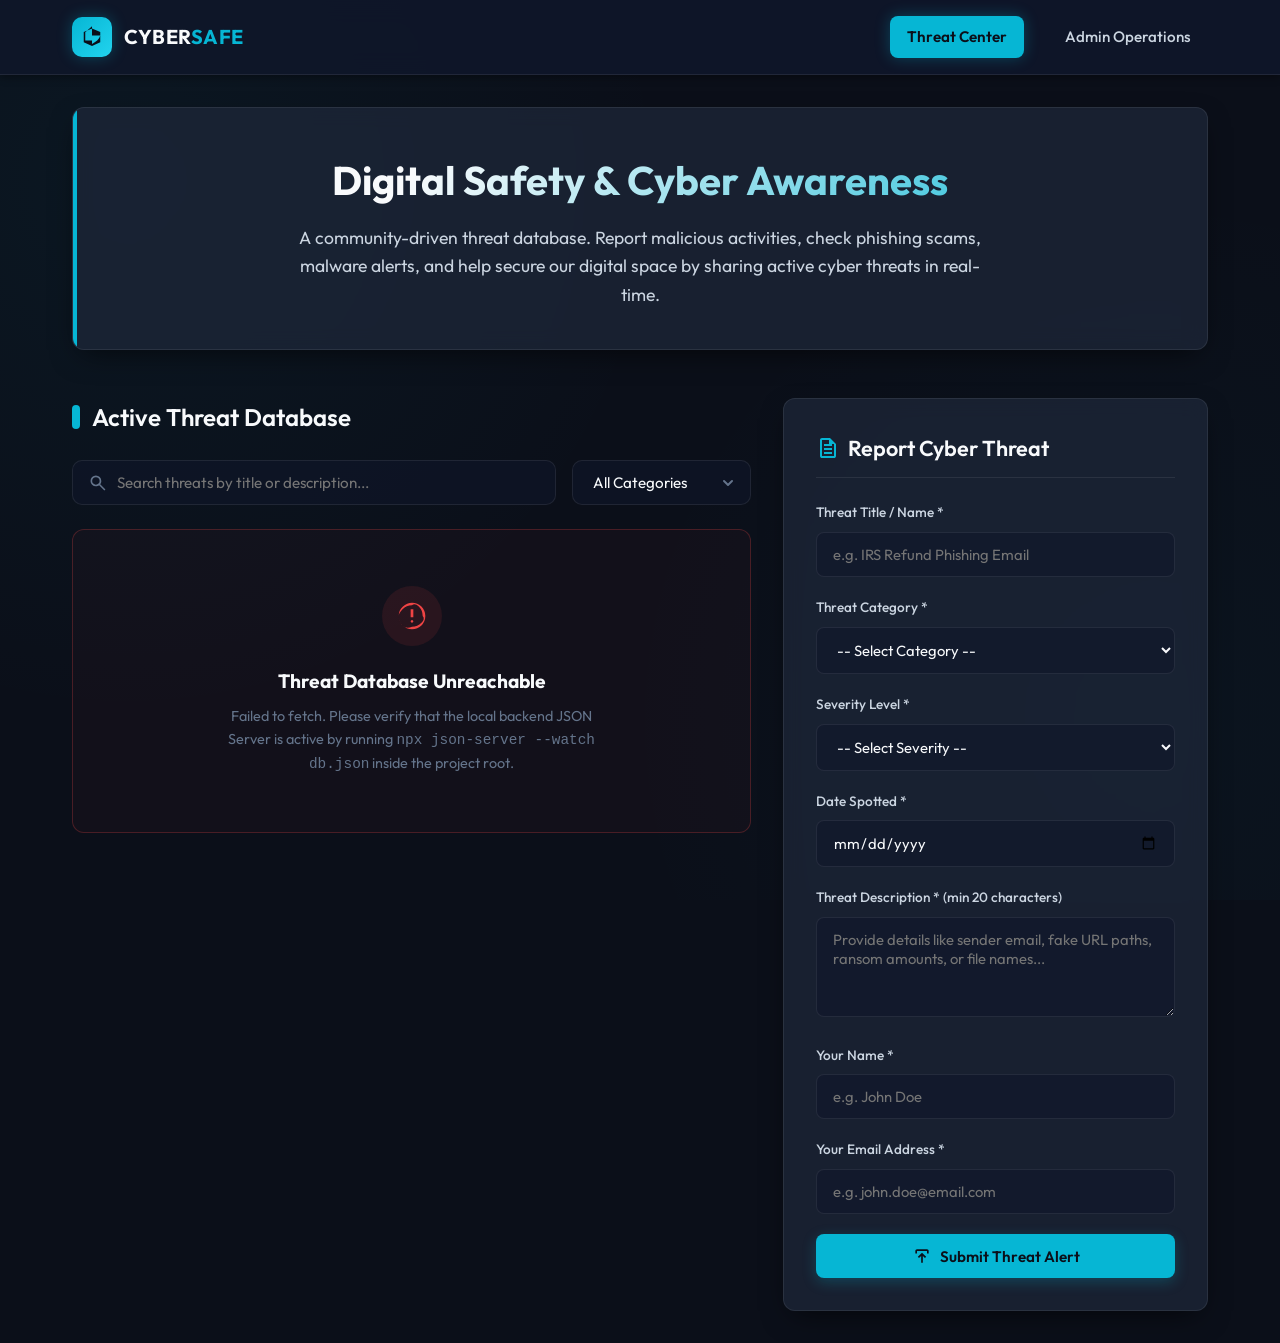
<file: index.html>
<!DOCTYPE html>
<html lang="en">
<head>
  <meta charset="UTF-8">
  <meta name="viewport" content="width=device-width, initial-scale=1.0">
  <title>CyberSafe | Digital Safety & Cyber Awareness Portal</title>
  <link rel="stylesheet" href="style.css">
</head>
<body>

  <!-- Header Navigation -->
  <header>
    <div class="header-container">
      <a href="index.html" class="logo" id="nav-logo">
        <div class="logo-icon">
          <svg xmlns="http://www.w3.org/2000/svg" height="24px" viewBox="0 -960 960 960" width="24px" fill="#0b0f19">
            <path d="m480-120-330-150v-410l330-140 330 140v410L480-120Zm0-85q114-55 207-135t123-200H480v-369L210-671v331h270v205Z"/>
          </svg>
        </div>
        <div class="logo-text">CYBER<span>SAFE</span></div>
      </a>
      <nav id="main-nav">
        <a href="index.html" class="active" id="nav-user-panel">Threat Center</a>
        <a href="admin.html" id="nav-admin-panel">Admin Operations</a>
      </nav>
    </div>
  </header>

  <!-- Main Content Layout -->
  <main>
    <!-- Hero Alert Banner -->
    <section class="hero" id="portal-hero">
      <h1>Digital Safety & Cyber Awareness</h1>
      <p>A community-driven threat database. Report malicious activities, check phishing scams, malware alerts, and help secure our digital space by sharing active cyber threats in real-time.</p>
    </section>

    <div class="content-layout">
      <!-- Left: Active Threats Database -->
      <section class="database-section" id="threats-section">
        <div class="section-header">
          <h2 class="section-title">Active Threat Database</h2>
        </div>

        <!-- Controls: Debounced Search & Category Filter -->
        <div class="controls-wrapper" id="controls-panel">
          <div class="search-container">
            <span class="search-icon-wrapper">
              <svg xmlns="http://www.w3.org/2000/svg" height="20px" viewBox="0 -960 960 960" width="20px" fill="currentColor">
                <path d="M784-120 533-371q-30 24-70.5 37.5T379-320q-108 0-183.5-75.5T120-579q0-108 75.5-183.5T379-838q108 0 183.5 75.5T638-579q0 43-13.5 83.5T587-425l251 251-54 54ZM379-400q75 0 127.5-52.5T559-579q0-75-52.5-127.5T379-759q-75 0-127.5 52.5T199-579q0 75 52.5 127.5T379-400Z"/>
              </svg>
            </span>
            <input type="text" id="search-input" class="search-input" placeholder="Search threats by title or description..." autocomplete="off">
          </div>
          
          <select id="category-filter" class="filter-select" aria-label="Filter by Threat Category">
            <option value="">All Categories</option>
            <option value="Phishing">Phishing</option>
            <option value="Ransomware">Ransomware</option>
            <option value="Malware">Malware</option>
            <option value="Social Engineering">Social Engineering</option>
            <option value="Identity Theft">Identity Theft</option>
          </select>
        </div>

        <!-- Threats Grid Target -->
        <div id="threats-container">
          <!-- Dynamically populated via app.js -->
        </div>
      </section>

      <!-- Right: Cyber Threat Reporting Form -->
      <section class="form-section" id="report-section">
        <div class="form-panel">
          <h2 class="form-title">
            <svg xmlns="http://www.w3.org/2000/svg" height="24px" viewBox="0 -960 960 960" width="24px" fill="currentColor">
              <path d="M320-240h320v-80H320v80Zm0-160h320v-80H320v80Zm0-160h320v-80H320v80ZM240-80q-33 0-56.5-23.5T160-160v-640q0-33 23.5-56.5T240-880h320l240 240v480q0 33-23.5 56.5T720-80H240Zm280-560v-160H240v640h480v-480H520ZM240-800v160-160 640-640Z"/>
            </svg>
            Report Cyber Threat
          </h2>

          <div id="form-status" style="display: none;"></div>

          <form id="report-form" novalidate>
            <!-- 1. Threat Title -->
            <div class="form-group">
              <label for="report-title">Threat Title / Name *</label>
              <input type="text" id="report-title" class="form-control" placeholder="e.g. IRS Refund Phishing Email" required>
              <span class="validation-error" id="title-error"></span>
            </div>

            <!-- 2. Category Dropdown -->
            <div class="form-group">
              <label for="report-category">Threat Category *</label>
              <select id="report-category" class="form-control" required>
                <option value="">-- Select Category --</option>
                <option value="Phishing">Phishing</option>
                <option value="Ransomware">Ransomware</option>
                <option value="Malware">Malware</option>
                <option value="Social Engineering">Social Engineering</option>
                <option value="Identity Theft">Identity Theft</option>
              </select>
              <span class="validation-error" id="category-error"></span>
            </div>

            <!-- 3. Severity Level -->
            <div class="form-group">
              <label for="report-severity">Severity Level *</label>
              <select id="report-severity" class="form-control" required>
                <option value="">-- Select Severity --</option>
                <option value="Low">Low (Minor anomaly)</option>
                <option value="Medium">Medium (Scam attempt)</option>
                <option value="High">High (Direct account compromise threat)</option>
                <option value="Critical">Critical (Active data encryption or outage)</option>
              </select>
              <span class="validation-error" id="severity-error"></span>
            </div>

            <!-- 4. Date Spotted -->
            <div class="form-group">
              <label for="report-date">Date Spotted *</label>
              <input type="date" id="report-date" class="form-control" required>
              <span class="validation-error" id="date-error"></span>
            </div>

            <!-- 5. Detailed Description -->
            <div class="form-group">
              <label for="report-description">Threat Description * (min 20 characters)</label>
              <textarea id="report-description" class="form-control" placeholder="Provide details like sender email, fake URL paths, ransom amounts, or file names..." required></textarea>
              <span class="validation-error" id="description-error"></span>
            </div>

            <!-- 6. Reporter Name -->
            <div class="form-group">
              <label for="report-name">Your Name *</label>
              <input type="text" id="report-name" class="form-control" placeholder="e.g. John Doe" required>
              <span class="validation-error" id="name-error"></span>
            </div>

            <!-- 7. Reporter Email -->
            <div class="form-group">
              <label for="report-email">Your Email Address *</label>
              <input type="email" id="report-email" class="form-control" placeholder="e.g. john.doe@email.com" required>
              <span class="validation-error" id="email-error"></span>
            </div>

            <!-- Submit Button -->
            <button type="submit" class="btn btn-primary" id="btn-submit-threat">
              <svg xmlns="http://www.w3.org/2000/svg" height="20px" viewBox="0 -960 960 960" width="20px" fill="currentColor">
                <path d="M440-160v-326L336-382l-56-58 200-200 200 200-56 58-104-104v326h-80ZM160-600v-120q0-33 23.5-56.5T240-800h480q33 0 56.5 23.5T800-720v120h-80v-120H240v120h-80Z"/>
              </svg>
              Submit Threat Alert
            </button>
          </form>
        </div>
      </section>
    </div>
  </main>

  
  <script src="app.js"></script>
</body>
</html>
</file>
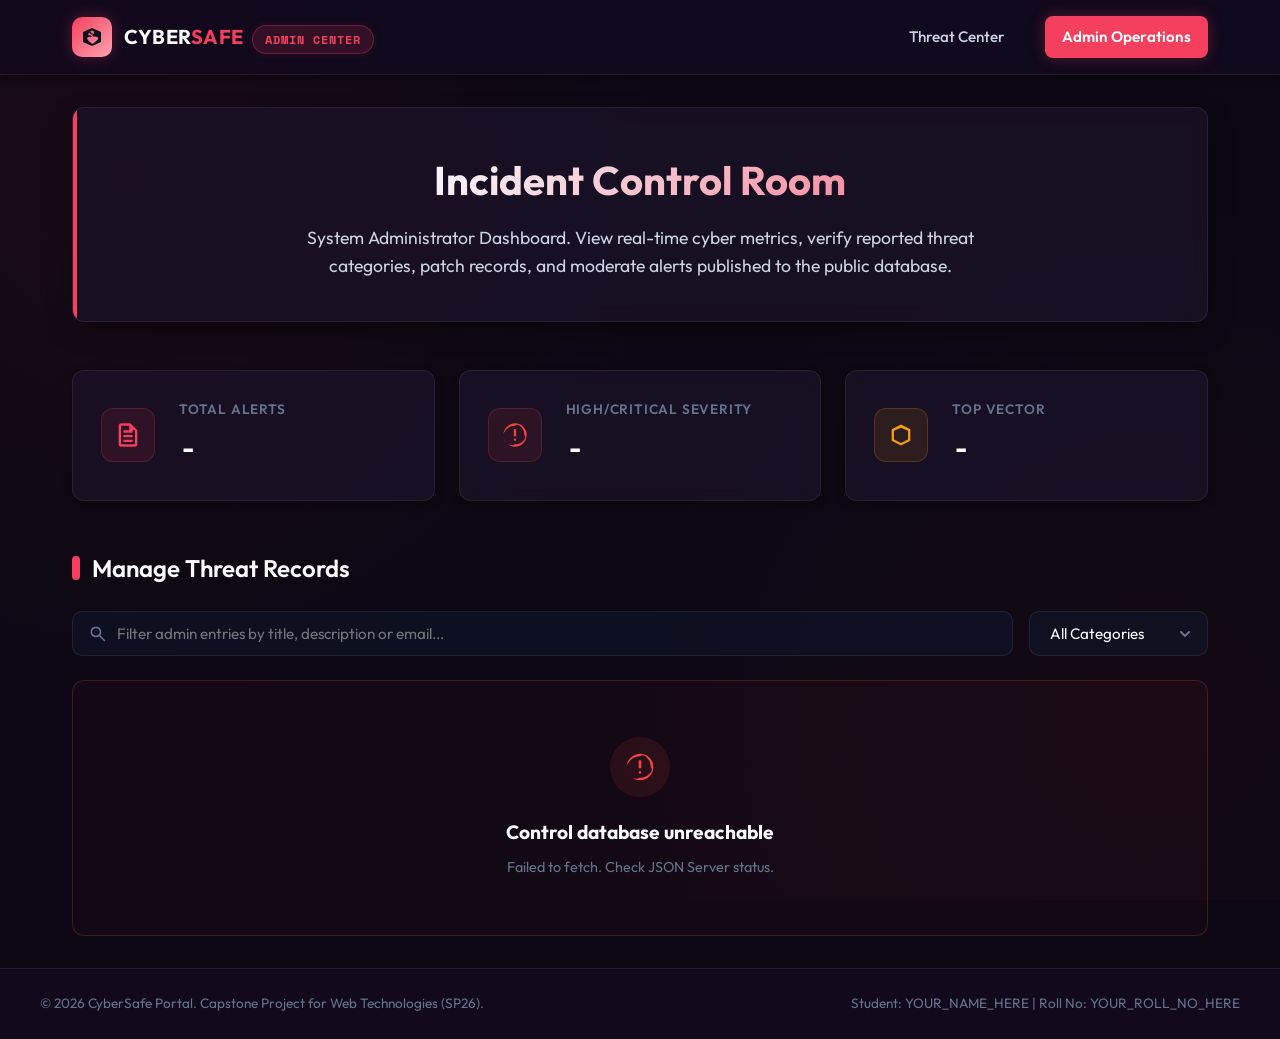
<file: admin.html>
<!DOCTYPE html>
<html lang="en">
<head>
  <meta charset="UTF-8">
  <meta name="viewport" content="width=device-width, initial-scale=1.0">
  <title>Admin Operations | CyberSafe Portal</title>
  <link rel="stylesheet" href="style.css">
</head>
<body class="admin-body">

  <!-- Admin Header Navigation -->
  <header>
    <div class="header-container">
      <a href="index.html" class="logo" id="admin-nav-logo">
        <div class="logo-icon">
          <svg xmlns="http://www.w3.org/2000/svg" height="24px" viewBox="0 -960 960 960" width="24px" fill="#0c0813">
            <path d="M480-120 120-280v-400l360-160 360 160v400L480-120Zm0-83q89-42 161.5-103.5T737-440q-23-28-56-44t-71-16q-16 0-31 2.5t-29 7.5q-15-27-41.5-43.5T450-550h60v-80h-60v-60h-60v60h-60v80h60q32 0 53.5 19.5T466-483q-14-5-29-7.5t-31-2.5q-38 0-71 16t-56 44q23 72 95.5 133.5T480-203Zm0-377q33 0 56.5-23.5T560-660q0-33-23.5-56.5T480-740q-33 0-56.5 23.5T400-660q0 33 23.5 56.5T480-580Z"/>
          </svg>
        </div>
        <div class="logo-text">CYBER<span>SAFE</span><span class="admin-badge">Admin Center</span></div>
      </a>
      <nav id="admin-main-nav">
        <a href="index.html" id="nav-user-view">Threat Center</a>
        <a href="admin.html" class="active" id="nav-admin-view">Admin Operations</a>
      </nav>
    </div>
  </header>

  <!-- Admin Command Center Contents -->
  <main>
    <section class="hero" id="admin-hero">
      <h1>Incident Control Room</h1>
      <p>System Administrator Dashboard. View real-time cyber metrics, verify reported threat categories, patch records, and moderate alerts published to the public database.</p>
    </section>

    <!-- 3 Summary Statistics Widgets -->
    <section class="stats-grid" id="stats-container">
      <!-- 1. Total Threat Alerts -->
      <article class="stat-card" id="stat-total">
        <div class="stat-icon">
          <svg xmlns="http://www.w3.org/2000/svg" height="28px" viewBox="0 -960 960 960" width="28px" fill="currentColor">
            <path d="M320-240h320v-80H320v80Zm0-160h320v-80H320v80Zm0-160h320v-80H320v80ZM240-80q-33 0-56.5-23.5T160-160v-640q0-33 23.5-56.5T240-880h320l240 240v480q0 33-23.5 56.5T720-80H240Zm280-560v-160H240v640h480v-480H520ZM240-800v160-160 640-640Z"/>
          </svg>
        </div>
        <div class="stat-info">
          <h3>Total Alerts</h3>
          <div class="stat-value" id="stat-total-value">-</div>
        </div>
      </article>

      <!-- 2. Critical & High Percentage -->
      <article class="stat-card" id="stat-critical-pct">
        <div class="stat-icon" style="color: var(--severity-critical); background: rgba(239, 68, 68, 0.1); border-color: rgba(239, 68, 68, 0.2);">
          <svg xmlns="http://www.w3.org/2000/svg" height="28px" viewBox="0 -960 960 960" width="28px" fill="currentColor">
            <path d="M480-280q17 0 28.5-11.5T520-320q0-17-11.5-28.5T480-360q-17 0-28.5 11.5T440-320q0 17 11.5 28.5T480-280Zm-40-160h80v-240h-80v240Zm40 360q-83 0-156-31.5T197-197q-54-54-85.5-127T80-480q0-83 31.5-156T208-763q54-54 127-85.5T480-880q83 0 156 31.5T763-763q54 54 85.5 127T880-480q0 83-31.5 156T763-197q-54 54-127 85.5T480-80Zm0-80q167 0 283.5-116.5T800-480q0-167-116.5-283.5T480-800q-167 0-283.5 116.5T80-480q0 167 116.5 283.5T480-160Zm0-320Z"/>
          </svg>
        </div>
        <div class="stat-info">
          <h3>High/Critical Severity</h3>
          <div class="stat-value" id="stat-critical-value">-</div>
        </div>
      </article>

      <!-- 3. Most Common Category -->
      <article class="stat-card" id="stat-common-category">
        <div class="stat-icon" style="color: var(--severity-medium); background: rgba(245, 158, 11, 0.1); border-color: rgba(245, 158, 11, 0.2);">
          <svg xmlns="http://www.w3.org/2000/svg" height="28px" viewBox="0 -960 960 960" width="28px" fill="currentColor">
            <path d="M480-120 160-280v-400l320-160 320 160v400L480-120Zm0-83 240-120v-303L480-732 240-626v303l240 120Zm0-277Z"/>
          </svg>
        </div>
        <div class="stat-info">
          <h3>Top Vector</h3>
          <div class="stat-value" id="stat-category-value">-</div>
        </div>
      </article>
    </section>

    <!-- Controls Panel -->
    <section class="admin-data-section">
      <div class="section-header">
        <h2 class="section-title">Manage Threat Records</h2>
      </div>

      <!-- Controls: Debounced Search & Category Filter for Admin panel -->
      <div class="controls-wrapper" id="admin-controls-panel">
        <div class="search-container">
          <span class="search-icon-wrapper">
            <svg xmlns="http://www.w3.org/2000/svg" height="20px" viewBox="0 -960 960 960" width="20px" fill="currentColor">
              <path d="M784-120 533-371q-30 24-70.5 37.5T379-320q-108 0-183.5-75.5T120-579q0-108 75.5-183.5T379-838q108 0 183.5 75.5T638-579q0 43-13.5 83.5T587-425l251 251-54 54ZM379-400q75 0 127.5-52.5T559-579q0-75-52.5-127.5T379-759q-75 0-127.5 52.5T199-579q0 75 52.5 127.5T379-400Z"/>
            </svg>
          </span>
          <input type="text" id="admin-search-input" class="search-input" placeholder="Filter admin entries by title, description or email..." autocomplete="off">
        </div>
        
        <select id="admin-category-filter" class="filter-select" aria-label="Admin Filter Category">
          <option value="">All Categories</option>
          <option value="Phishing">Phishing</option>
          <option value="Ransomware">Ransomware</option>
          <option value="Malware">Malware</option>
          <option value="Social Engineering">Social Engineering</option>
          <option value="Identity Theft">Identity Theft</option>
        </select>
      </div>

      <!-- Global Admin Status Feedback -->
      <div id="admin-global-status" style="display: none;"></div>

      <!-- Admin Threat Table Container -->
      <div id="admin-table-target">
        <!-- Dynamically populated via admin.js -->
      </div>
    </section>
  </main>

  <!-- --- DIALOGS (MODALS) --- -->

  <!-- Delete Confirmation Modal Dialog -->
  <dialog id="delete-dialog">
    <div class="dialog-header" style="color: var(--danger);">
      <svg xmlns="http://www.w3.org/2000/svg" height="28px" viewBox="0 -960 960 960" width="28px" fill="currentColor">
        <path d="M280-120q-33 0-56.5-23.5T200-200v-520h-40v-80h200v-40h240v40h200v80h-40v520q0 33-23.5 56.5T680-120H280Zm400-600H280v520h400v-520ZM360-280h80v-360h-80v360Zm160 0h80v-360h-80v360ZM280-720v520-520Z"/>
      </svg>
      Confirm Deletion
    </div>
    <p class="dialog-desc">Are you sure you want to permanently delete the threat report titled: <strong id="delete-threat-title" style="color:var(--text-main);"></strong>? This will remove the entry from db.json and is completely irreversible.</p>
    <div class="dialog-actions">
      <button id="btn-cancel-delete" class="btn btn-secondary">Cancel</button>
      <button id="btn-confirm-delete" class="btn btn-danger">Delete Record</button>
    </div>
  </dialog>

  <!-- Edit Record Modal Dialog -->
  <dialog id="edit-dialog">
    <div class="dialog-header">
      <svg xmlns="http://www.w3.org/2000/svg" height="28px" viewBox="0 -960 960 960" width="28px" fill="currentColor" style="color: var(--accent);">
        <path d="M200-200h57l391-391-57-57-391 391v57Zm-80 80v-170l528-527q12-11 26.5-17t30.5-6q16 0 31 6t26 18l55 56q12 11 17.5 26t5.5 30q0 16-5.5 30.5T817-647L290-120H120Zm640-584-56-56 56 56Zm-141 85-28-29 57 57-29-28Z"/>
      </svg>
      Edit Cyber Threat Report
    </div>
    <form id="edit-form" novalidate>
      <input type="hidden" id="edit-id">

      <!-- 1. Threat Title -->
      <div class="form-group">
        <label for="edit-title">Threat Title / Name *</label>
        <input type="text" id="edit-title" class="form-control" required>
        <span class="validation-error" id="edit-title-error"></span>
      </div>

      <!-- Grid for category severity & status -->
      <div style="display: grid; grid-template-columns: repeat(auto-fit, minmax(140px, 1fr)); gap: 1rem;">
        <!-- 2. Category Dropdown -->
        <div class="form-group">
          <label for="edit-category">Category *</label>
          <select id="edit-category" class="form-control" required>
            <option value="Phishing">Phishing</option>
            <option value="Ransomware">Ransomware</option>
            <option value="Malware">Malware</option>
            <option value="Social Engineering">Social Engineering</option>
            <option value="Identity Theft">Identity Theft</option>
          </select>
          <span class="validation-error" id="edit-category-error"></span>
        </div>

        <!-- 3. Severity Level -->
        <div class="form-group">
          <label for="edit-severity">Severity *</label>
          <select id="edit-severity" class="form-control" required>
            <option value="Low">Low</option>
            <option value="Medium">Medium</option>
            <option value="High">High</option>
            <option value="Critical">Critical</option>
          </select>
          <span class="validation-error" id="edit-severity-error"></span>
        </div>

        <!-- 4. Review Status (Admin Special Option) -->
        <div class="form-group">
          <label for="edit-status">Status *</label>
          <select id="edit-status" class="form-control" required>
            <option value="Under Review">Under Review</option>
            <option value="Verified Alert">Verified Alert</option>
            <option value="Resolved">Resolved</option>
          </select>
          <span class="validation-error" id="edit-status-error"></span>
        </div>
      </div>

      <!-- 5. Date Spotted -->
      <div class="form-group">
        <label for="edit-date">Date Spotted *</label>
        <input type="date" id="edit-date" class="form-control" required>
        <span class="validation-error" id="edit-date-error"></span>
      </div>

      <!-- 6. Detailed Description -->
      <div class="form-group">
        <label for="edit-description">Description * (min 20 characters)</label>
        <textarea id="edit-description" class="form-control" required></textarea>
        <span class="validation-error" id="edit-description-error"></span>
      </div>

      <div style="display: grid; grid-template-columns: repeat(auto-fit, minmax(200px, 1fr)); gap: 1rem;">
        <!-- 7. Reporter Name -->
        <div class="form-group">
          <label for="edit-name">Reporter Name *</label>
          <input type="text" id="edit-name" class="form-control" required>
          <span class="validation-error" id="edit-name-error"></span>
        </div>

        <!-- 8. Reporter Email -->
        <div class="form-group">
          <label for="edit-email">Reporter Email *</label>
          <input type="email" id="edit-email" class="form-control" required>
          <span class="validation-error" id="edit-email-error"></span>
        </div>
      </div>

      <div class="dialog-actions">
        <button type="button" id="btn-cancel-edit" class="btn btn-secondary">Cancel</button>
        <button type="submit" id="btn-submit-edit" class="btn btn-primary">Save Changes</button>
      </div>
    </form>
  </dialog>

  <!-- Footer Section -->
  <footer>
    <div class="footer-container">
      <div class="footer-credits">
        &copy; 2026 CyberSafe Portal. Capstone Project for Web Technologies (SP26).
      </div>
      <div class="footer-student">
        Student: <span>YOUR_NAME_HERE</span> | Roll No: <span>YOUR_ROLL_NO_HERE</span>
      </div>
    </div>
  </footer>

  <script src="admin.js"></script>
</body>
</html>
</file>
<file: style.css>
/* 
  =========================================
  CSS DESIGN SYSTEM & UTILITIES
  Project: Digital Safety & Cyber Awareness
  =========================================
*/

@import url('https://fonts.googleapis.com/css2?family=Outfit:wght@300;400;500;600;700&family=Space+Mono:wght@400;700&display=swap');

:root {
  /* Dark Cyber Palette (Default) */
  --bg-body: #0b0f19;
  --bg-card: rgba(30, 41, 59, 0.7);
  --bg-header: rgba(15, 23, 42, 0.95);
  --accent: #06b6d4; /* Glowing Cyan */
  --accent-hover: #22d3ee;
  --accent-rgb: 6, 182, 212;
  --primary-glow: rgba(6, 182, 212, 0.15);
  
  --text-main: #f8fafc;
  --text-sub: #cbd5e1;
  --text-muted: #64748b;
  
  /* Severity Colors */
  --severity-low: #10b981;
  --severity-medium: #f59e0b;
  --severity-high: #f97316;
  --severity-critical: #ef4444;
  
  /* System States */
  --success: #10b981;
  --danger: #ef4444;
  --warning: #f59e0b;
  --border: rgba(255, 255, 255, 0.08);
  --border-focus: rgba(6, 182, 212, 0.5);
  
  --shadow-sm: 0 2px 8px rgba(0, 0, 0, 0.4);
  --shadow-lg: 0 10px 30px -10px rgba(0, 0, 0, 0.7);
  --radius: 12px;
  --transition-fast: 0.2s ease;
  --transition-normal: 0.3s cubic-bezier(0.4, 0, 0.2, 1);
  --font-sans: 'Outfit', -apple-system, BlinkMacSystemFont, "Segoe UI", Roboto, sans-serif;
  --font-mono: 'Space Mono', monospace;
}

/* Admin Panel Theme Overrides */
body.admin-body {
  --bg-body: #0c0813;
  --bg-card: rgba(27, 18, 41, 0.75);
  --bg-header: rgba(18, 10, 30, 0.95);
  --accent: #f43f5e; /* Cyber Crimson/Rose */
  --accent-hover: #fda4af;
  --accent-rgb: 244, 63, 94;
  --primary-glow: rgba(244, 63, 94, 0.15);
  --border-focus: rgba(244, 63, 94, 0.5);
}

/* Reset and Base Styles */
* {
  box-sizing: border-box;
  margin: 0;
  padding: 0;
}

body {
  background-color: var(--bg-body);
  color: var(--text-main);
  font-family: var(--font-sans);
  line-height: 1.6;
  min-height: 100vh;
  display: flex;
  flex-direction: column;
  background-image: 
    radial-gradient(circle at 10% 20%, rgba(var(--accent-rgb), 0.05) 0%, transparent 40%),
    radial-gradient(circle at 90% 80%, rgba(var(--accent-rgb), 0.03) 0%, transparent 40%);
  background-attachment: fixed;
  overflow-x: hidden;
}

/* Header & Navigation */
header {
  background: var(--bg-header);
  border-bottom: 1px solid var(--border);
  position: sticky;
  top: 0;
  z-index: 100;
  backdrop-filter: blur(12px);
  box-shadow: var(--shadow-sm);
}

.header-container {
  max-width: 1200px;
  margin: 0 auto;
  padding: 1rem 2rem;
  display: flex;
  justify-content: space-between;
  align-items: center;
  flex-wrap: wrap;
  gap: 1rem;
}

.logo {
  display: flex;
  align-items: center;
  gap: 0.75rem;
  text-decoration: none;
}

.logo-icon {
  width: 40px;
  height: 40px;
  background: linear-gradient(135deg, var(--accent), var(--accent-hover));
  border-radius: 10px;
  display: flex;
  align-items: center;
  justify-content: center;
  box-shadow: 0 0 15px rgba(var(--accent-rgb), 0.3);
}

.logo-icon svg {
  fill: #0b0f19;
}

.logo-text {
  font-size: 1.25rem;
  font-weight: 700;
  letter-spacing: 0.5px;
  color: var(--text-main);
}

.logo-text span {
  color: var(--accent);
}

.admin-badge {
  background: rgba(244, 63, 94, 0.15);
  color: #f43f5e;
  border: 1px solid rgba(244, 63, 94, 0.3);
  padding: 0.25rem 0.75rem;
  font-size: 0.75rem;
  font-family: var(--font-mono);
  font-weight: 700;
  text-transform: uppercase;
  border-radius: 20px;
  letter-spacing: 1px;
  margin-left: 0.5rem;
  display: inline-block;
  box-shadow: 0 0 10px rgba(244, 63, 94, 0.1);
}

nav {
  display: flex;
  align-items: center;
  gap: 1.5rem;
}

nav a {
  color: var(--text-sub);
  text-decoration: none;
  font-weight: 500;
  font-size: 0.95rem;
  transition: var(--transition-fast);
  padding: 0.5rem 1rem;
  border-radius: 8px;
  border: 1px solid transparent;
}

nav a:hover {
  color: var(--accent);
  background: rgba(var(--accent-rgb), 0.05);
}

nav a.active {
  color: #0b0f19;
  background: var(--accent);
  font-weight: 600;
  box-shadow: 0 0 15px rgba(var(--accent-rgb), 0.3);
}

body.admin-body nav a.active {
  color: #fff;
  background: var(--accent);
}

/* Main Content Wrapper */
main {
  flex: 1;
  max-width: 1200px;
  width: 100%;
  margin: 0 auto;
  padding: 2rem;
}

/* Hero Section */
.hero {
  text-align: center;
  margin-bottom: 3rem;
  padding: 2.5rem 1.5rem;
  background: var(--bg-card);
  border: 1px solid var(--border);
  border-radius: var(--radius);
  box-shadow: var(--shadow-lg);
  position: relative;
  overflow: hidden;
  backdrop-filter: blur(10px);
}

.hero::before {
  content: '';
  position: absolute;
  top: 0;
  left: 0;
  width: 4px;
  height: 100%;
  background: var(--accent);
}

.hero h1 {
  font-size: 2.5rem;
  font-weight: 700;
  margin-bottom: 0.75rem;
  background: linear-gradient(135deg, var(--text-main) 30%, var(--accent));
  -webkit-background-clip: text;
  -webkit-text-fill-color: transparent;
}

.hero p {
  color: var(--text-sub);
  font-size: 1.1rem;
  max-width: 700px;
  margin: 0 auto;
}

/* Stats Section (Admin Dashboard) */
.stats-grid {
  display: grid;
  grid-template-columns: repeat(auto-fit, minmax(280px, 1fr));
  gap: 1.5rem;
  margin-bottom: 3rem;
}

.stat-card {
  background: var(--bg-card);
  border: 1px solid var(--border);
  border-radius: var(--radius);
  padding: 1.75rem;
  box-shadow: var(--shadow-sm);
  display: flex;
  align-items: center;
  gap: 1.5rem;
  transition: var(--transition-normal);
  backdrop-filter: blur(8px);
}

.stat-card:hover {
  transform: translateY(-4px);
  border-color: rgba(var(--accent-rgb), 0.3);
  box-shadow: 0 10px 25px -5px rgba(var(--accent-rgb), 0.1);
}

.stat-icon {
  width: 54px;
  height: 54px;
  background: rgba(var(--accent-rgb), 0.1);
  border: 1px solid rgba(var(--accent-rgb), 0.2);
  border-radius: 12px;
  display: flex;
  align-items: center;
  justify-content: center;
  color: var(--accent);
}

.stat-icon svg {
  fill: currentColor;
}

.stat-info h3 {
  font-size: 0.85rem;
  font-weight: 600;
  color: var(--text-muted);
  text-transform: uppercase;
  letter-spacing: 0.8px;
  margin-bottom: 0.25rem;
}

.stat-value {
  font-size: 1.85rem;
  font-weight: 700;
  color: var(--text-main);
  font-family: var(--font-mono);
}

/* Main Layout Grid (Split User View) */
.content-layout {
  display: grid;
  grid-template-columns: 1.6fr 1fr;
  gap: 2rem;
}

@media (max-width: 992px) {
  .content-layout {
    grid-template-columns: 1fr;
  }
}

/* Section Controls (Filter & Search) */
.section-header {
  display: flex;
  justify-content: space-between;
  align-items: center;
  margin-bottom: 1.5rem;
  flex-wrap: wrap;
  gap: 1rem;
}

.section-title {
  font-size: 1.5rem;
  font-weight: 600;
  display: flex;
  align-items: center;
  gap: 0.75rem;
}

.section-title::before {
  content: '';
  display: inline-block;
  width: 8px;
  height: 24px;
  background: var(--accent);
  border-radius: 4px;
}

.controls-wrapper {
  display: flex;
  gap: 1rem;
  flex-wrap: wrap;
  width: 100%;
  margin-bottom: 1.5rem;
}

.search-container {
  flex: 1;
  min-width: 260px;
  position: relative;
}

.search-input {
  width: 100%;
  padding: 0.75rem 1rem 0.75rem 2.75rem;
  background: rgba(15, 23, 42, 0.6);
  border: 1px solid var(--border);
  border-radius: 10px;
  color: var(--text-main);
  font-family: var(--font-sans);
  font-size: 0.95rem;
  transition: var(--transition-fast);
}

.search-input:focus {
  outline: none;
  border-color: var(--border-focus);
  box-shadow: 0 0 0 3px var(--primary-glow);
}

.search-icon-wrapper {
  position: absolute;
  left: 1rem;
  top: 50%;
  transform: translateY(-50%);
  color: var(--text-muted);
  pointer-events: none;
  display: flex;
  align-items: center;
}

.search-icon-wrapper svg {
  fill: currentColor;
}

.filter-select {
  padding: 0.75rem 2.25rem 0.75rem 1.25rem;
  background: rgba(15, 23, 42, 0.6);
  border: 1px solid var(--border);
  border-radius: 10px;
  color: var(--text-main);
  font-family: var(--font-sans);
  font-size: 0.95rem;
  cursor: pointer;
  appearance: none;
  background-image: url("data:image/svg+xml,%3Csvg xmlns='http://www.w3.org/2000/svg' viewBox='0 0 20 20' fill='%2364748b'%3E%3Cpath fill-rule='evenodd' d='M5.293 7.293a1 1 0 011.414 0L10 10.586l3.293-3.293a1 1 0 111.414 1.414l-4 4a1 1 0 01-1.414 0l-4-4a1 1 0 010-1.414z' clip-rule='evenodd'/%3E%3C/svg%3E");
  background-repeat: no-repeat;
  background-position: right 0.75rem center;
  background-size: 1.25rem;
  min-width: 160px;
  transition: var(--transition-fast);
}

.filter-select:focus {
  outline: none;
  border-color: var(--border-focus);
  box-shadow: 0 0 0 3px var(--primary-glow);
}

/* Resources Cards list */
.resources-list {
  display: flex;
  flex-direction: column;
  gap: 1.25rem;
}

.threat-card {
  background: var(--bg-card);
  border: 1px solid var(--border);
  border-radius: var(--radius);
  padding: 1.5rem;
  box-shadow: var(--shadow-sm);
  transition: var(--transition-normal);
  position: relative;
  overflow: hidden;
  backdrop-filter: blur(8px);
}

.threat-card:hover {
  transform: translateX(4px);
  border-color: rgba(var(--accent-rgb), 0.25);
  box-shadow: var(--shadow-lg);
}

.threat-header {
  display: flex;
  justify-content: space-between;
  align-items: flex-start;
  gap: 1rem;
  margin-bottom: 0.75rem;
  flex-wrap: wrap;
}

.threat-title {
  font-size: 1.15rem;
  font-weight: 600;
  color: var(--text-main);
  flex: 1;
  min-width: 200px;
}

.badge-group {
  display: flex;
  gap: 0.5rem;
  align-items: center;
  flex-wrap: wrap;
}

.badge {
  font-family: var(--font-mono);
  font-size: 0.75rem;
  font-weight: 700;
  text-transform: uppercase;
  padding: 0.2rem 0.6rem;
  border-radius: 4px;
  letter-spacing: 0.5px;
}

.badge-severity-low {
  background: rgba(16, 185, 129, 0.1);
  color: var(--severity-low);
  border: 1px solid rgba(16, 185, 129, 0.2);
}

.badge-severity-medium {
  background: rgba(245, 158, 11, 0.1);
  color: var(--severity-medium);
  border: 1px solid rgba(245, 158, 11, 0.2);
}

.badge-severity-high {
  background: rgba(249, 115, 22, 0.1);
  color: var(--severity-high);
  border: 1px solid rgba(249, 115, 22, 0.2);
}

.badge-severity-critical {
  background: rgba(239, 68, 68, 0.1);
  color: var(--severity-critical);
  border: 1px solid rgba(239, 68, 68, 0.2);
  box-shadow: 0 0 10px rgba(239, 68, 68, 0.15);
}

.badge-category {
  background: rgba(255, 255, 255, 0.05);
  color: var(--text-sub);
  border: 1px solid rgba(255, 255, 255, 0.1);
}

.badge-status-review {
  background: rgba(245, 158, 11, 0.1);
  color: var(--warning);
  border: 1px solid rgba(245, 158, 11, 0.25);
}

.badge-status-verified {
  background: rgba(6, 182, 212, 0.1);
  color: var(--accent);
  border: 1px solid rgba(6, 182, 212, 0.25);
}

.badge-status-resolved {
  background: rgba(16, 185, 129, 0.1);
  color: var(--success);
  border: 1px solid rgba(16, 185, 129, 0.25);
}

.threat-desc {
  color: var(--text-sub);
  font-size: 0.925rem;
  margin-bottom: 1rem;
}

.threat-footer {
  display: flex;
  justify-content: space-between;
  align-items: center;
  border-top: 1px solid rgba(255, 255, 255, 0.05);
  padding-top: 0.75rem;
  font-size: 0.8rem;
  color: var(--text-muted);
}

.threat-date {
  display: flex;
  align-items: center;
  gap: 0.35rem;
}

.threat-reporter {
  max-width: 180px;
  overflow: hidden;
  text-overflow: ellipsis;
  white-space: nowrap;
}

/* Styled Forms (Submit Resource) */
.form-panel {
  background: var(--bg-card);
  border: 1px solid var(--border);
  border-radius: var(--radius);
  padding: 2rem;
  box-shadow: var(--shadow-lg);
  backdrop-filter: blur(10px);
  height: fit-content;
  position: sticky;
  top: 100px;
}

.form-title {
  font-size: 1.35rem;
  font-weight: 600;
  margin-bottom: 1.5rem;
  display: flex;
  align-items: center;
  gap: 0.5rem;
  border-bottom: 1px solid var(--border);
  padding-bottom: 0.75rem;
}

.form-title svg {
  fill: var(--accent);
}

.form-group {
  margin-bottom: 1.25rem;
  position: relative;
}

.form-group label {
  display: block;
  font-size: 0.85rem;
  font-weight: 500;
  color: var(--text-sub);
  margin-bottom: 0.5rem;
}

.form-control {
  width: 100%;
  padding: 0.75rem 1rem;
  background: rgba(15, 23, 42, 0.6);
  border: 1px solid var(--border);
  border-radius: 8px;
  color: var(--text-main);
  font-family: var(--font-sans);
  font-size: 0.925rem;
  transition: var(--transition-fast);
}

.form-control:focus {
  outline: none;
  border-color: var(--border-focus);
  box-shadow: 0 0 0 3px var(--primary-glow);
}

textarea.form-control {
  resize: vertical;
  min-height: 100px;
}

.validation-error {
  color: var(--danger);
  font-size: 0.775rem;
  margin-top: 0.35rem;
  display: none;
  align-items: center;
  gap: 0.25rem;
  animation: slideDown 0.2s ease;
}

.validation-error.active {
  display: flex;
}

.btn {
  display: inline-flex;
  align-items: center;
  justify-content: center;
  gap: 0.5rem;
  padding: 0.75rem 1.5rem;
  font-family: var(--font-sans);
  font-size: 0.95rem;
  font-weight: 600;
  border-radius: 8px;
  cursor: pointer;
  transition: var(--transition-fast);
  border: none;
}

.btn-primary {
  background: var(--accent);
  color: #0b0f19;
  box-shadow: 0 4px 14px rgba(var(--accent-rgb), 0.25);
  width: 100%;
}

.btn-primary:hover {
  background: var(--accent-hover);
  box-shadow: 0 6px 20px rgba(var(--accent-rgb), 0.4);
}

body.admin-body .btn-primary {
  color: #fff;
}

.btn-secondary {
  background: rgba(255, 255, 255, 0.05);
  color: var(--text-main);
  border: 1px solid var(--border);
}

.btn-secondary:hover {
  background: rgba(255, 255, 255, 0.1);
  border-color: rgba(255, 255, 255, 0.2);
}

.btn-danger {
  background: rgba(239, 68, 68, 0.1);
  color: var(--severity-critical);
  border: 1px solid rgba(239, 68, 68, 0.2);
}

.btn-danger:hover {
  background: var(--severity-critical);
  color: #fff;
  box-shadow: 0 4px 14px rgba(239, 68, 68, 0.25);
}

/* Status overlays / Messages */
.status-msg {
  padding: 1rem;
  border-radius: 8px;
  margin-bottom: 1.5rem;
  display: flex;
  align-items: center;
  gap: 0.75rem;
  font-size: 0.9rem;
  animation: fadeIn 0.3s ease;
}

.status-success {
  background: rgba(16, 185, 129, 0.12);
  color: #a7f3d0;
  border: 1px solid rgba(16, 185, 129, 0.3);
}

.status-error {
  background: rgba(239, 68, 68, 0.12);
  color: #fca5a5;
  border: 1px solid rgba(239, 68, 68, 0.3);
}

/* Admin Grid / Tables */
.admin-table-container {
  background: var(--bg-card);
  border: 1px solid var(--border);
  border-radius: var(--radius);
  box-shadow: var(--shadow-lg);
  overflow-x: auto;
  backdrop-filter: blur(8px);
  margin-top: 1rem;
}

table {
  width: 100%;
  border-collapse: collapse;
  text-align: left;
  font-size: 0.9rem;
}

th, td {
  padding: 1rem 1.25rem;
  border-bottom: 1px solid var(--border);
  vertical-align: middle;
}

th {
  background: rgba(15, 23, 42, 0.5);
  font-weight: 600;
  color: var(--text-sub);
  text-transform: uppercase;
  font-size: 0.75rem;
  letter-spacing: 0.8px;
}

tr:last-child td {
  border-bottom: none;
}

tr:hover td {
  background: rgba(255, 255, 255, 0.01);
}

.table-actions {
  display: flex;
  gap: 0.5rem;
}

.icon-btn {
  background: none;
  border: none;
  cursor: pointer;
  padding: 0.35rem;
  border-radius: 6px;
  color: var(--text-muted);
  transition: var(--transition-fast);
  display: inline-flex;
  align-items: center;
  justify-content: center;
}

.icon-btn:hover {
  background: rgba(255, 255, 255, 0.05);
  color: var(--accent);
}

.icon-btn.edit-btn:hover {
  color: var(--accent);
  background: rgba(var(--accent-rgb), 0.1);
}

.icon-btn.delete-btn:hover {
  color: var(--severity-critical);
  background: rgba(239, 68, 68, 0.1);
}

.icon-btn svg {
  fill: currentColor;
}

/* Modals & Dialog elements */
dialog {
  margin: auto;
  background: #0f172a;
  border: 1px solid var(--border);
  border-radius: var(--radius);
  color: var(--text-main);
  padding: 2.25rem;
  max-width: 500px;
  width: calc(100% - 2rem);
  box-shadow: 0 25px 50px -12px rgba(0, 0, 0, 0.8);
  outline: none;
  opacity: 0;
  transform: translateY(20px);
  transition: opacity 0.3s ease, transform 0.3s ease;
}

dialog[open] {
  opacity: 1;
  transform: translateY(0);
}

dialog::backdrop {
  background: rgba(3, 7, 18, 0.8);
  backdrop-filter: blur(5px);
  opacity: 0;
  transition: opacity 0.3s ease;
}

dialog[open]::backdrop {
  opacity: 1;
}

.dialog-header {
  font-size: 1.35rem;
  font-weight: 600;
  margin-bottom: 1rem;
  display: flex;
  align-items: center;
  gap: 0.5rem;
}

.dialog-desc {
  color: var(--text-sub);
  margin-bottom: 1.5rem;
  font-size: 0.95rem;
}

.dialog-actions {
  display: flex;
  justify-content: flex-end;
  gap: 0.75rem;
  margin-top: 1.75rem;
}

/* Edit Modal Specifics */
dialog#edit-dialog {
  max-width: 650px;
}

/* Loading, Empty and Error States */
.loading-skeleton {
  padding: 2.5rem;
  text-align: center;
  background: var(--bg-card);
  border: 1px solid var(--border);
  border-radius: var(--radius);
}

.spinner {
  width: 44px;
  height: 44px;
  border: 3px solid rgba(var(--accent-rgb), 0.15);
  border-top-color: var(--accent);
  border-radius: 50%;
  margin: 0 auto 1rem;
  animation: spin 0.8s linear infinite;
}

.pulse-card {
  height: 120px;
  background: linear-gradient(90deg, var(--bg-card) 25%, rgba(255, 255, 255, 0.05) 50%, var(--bg-card) 75%);
  background-size: 200% 100%;
  animation: pulseBg 1.5s infinite linear;
  border-radius: var(--radius);
  border: 1px solid var(--border);
  margin-bottom: 1rem;
}

.empty-state, .error-state {
  text-align: center;
  padding: 3.5rem 2rem;
  background: var(--bg-card);
  border: 1px dashed var(--border);
  border-radius: var(--radius);
  color: var(--text-sub);
}

.error-state {
  border-style: solid;
  border-color: rgba(239, 68, 68, 0.25);
  background: rgba(239, 68, 68, 0.03);
}

.empty-icon, .error-icon {
  margin: 0 auto 1.25rem;
  width: 60px;
  height: 60px;
  background: rgba(255, 255, 255, 0.03);
  border-radius: 50%;
  display: flex;
  align-items: center;
  justify-content: center;
  color: var(--text-muted);
}

.error-icon {
  background: rgba(239, 68, 68, 0.1);
  color: var(--severity-critical);
}

.empty-state h3, .error-state h3 {
  font-size: 1.2rem;
  margin-bottom: 0.5rem;
  color: var(--text-main);
}

.empty-state p, .error-state p {
  font-size: 0.9rem;
  color: var(--text-muted);
  max-width: 400px;
  margin: 0 auto;
}

/* Footer Styling */
footer {
  margin-top: auto;
  border-top: 1px solid var(--border);
  padding: 1.5rem 2rem;
  background: var(--bg-header);
  color: var(--text-muted);
  font-size: 0.85rem;
}

.footer-container {
  max-width: 1200px;
  margin: 0 auto;
  display: flex;
  justify-content: space-between;
  align-items: center;
  flex-wrap: wrap;
  gap: 1rem;
}

.footer-credits {
  font-family: var(--font-sans);
}

.footer-credits span {
  font-family: var(--font-mono);
  color: var(--accent);
}

/* Keyframes Animations */
@keyframes spin {
  to { transform: rotate(360deg); }
}

@keyframes pulseBg {
  0% { background-position: 200% 0; }
  100% { background-position: -200% 0; }
}

@keyframes fadeIn {
  from { opacity: 0; transform: translateY(10px); }
  to { opacity: 1; transform: translateY(0); }
}

@keyframes slideDown {
  from { opacity: 0; transform: translateY(-5px); }
  to { opacity: 1; transform: translateY(0); }
}
</file>
